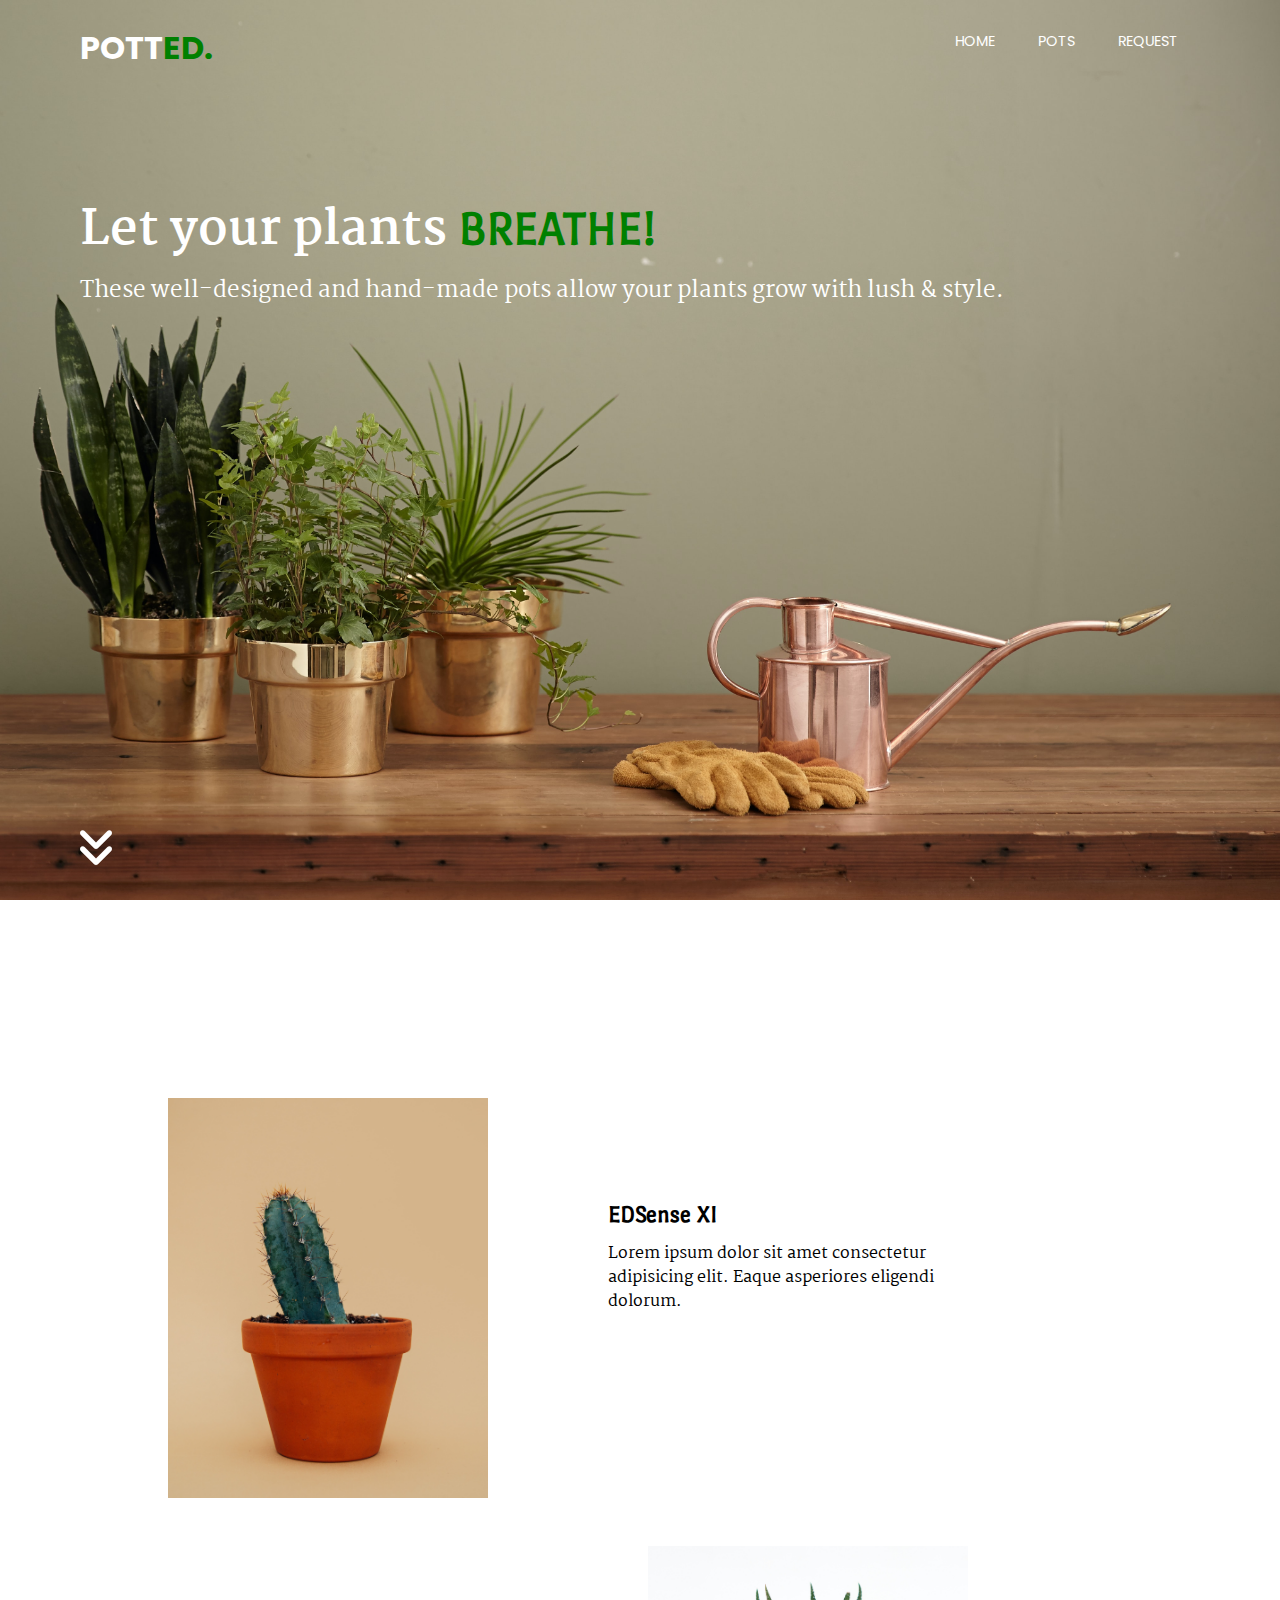
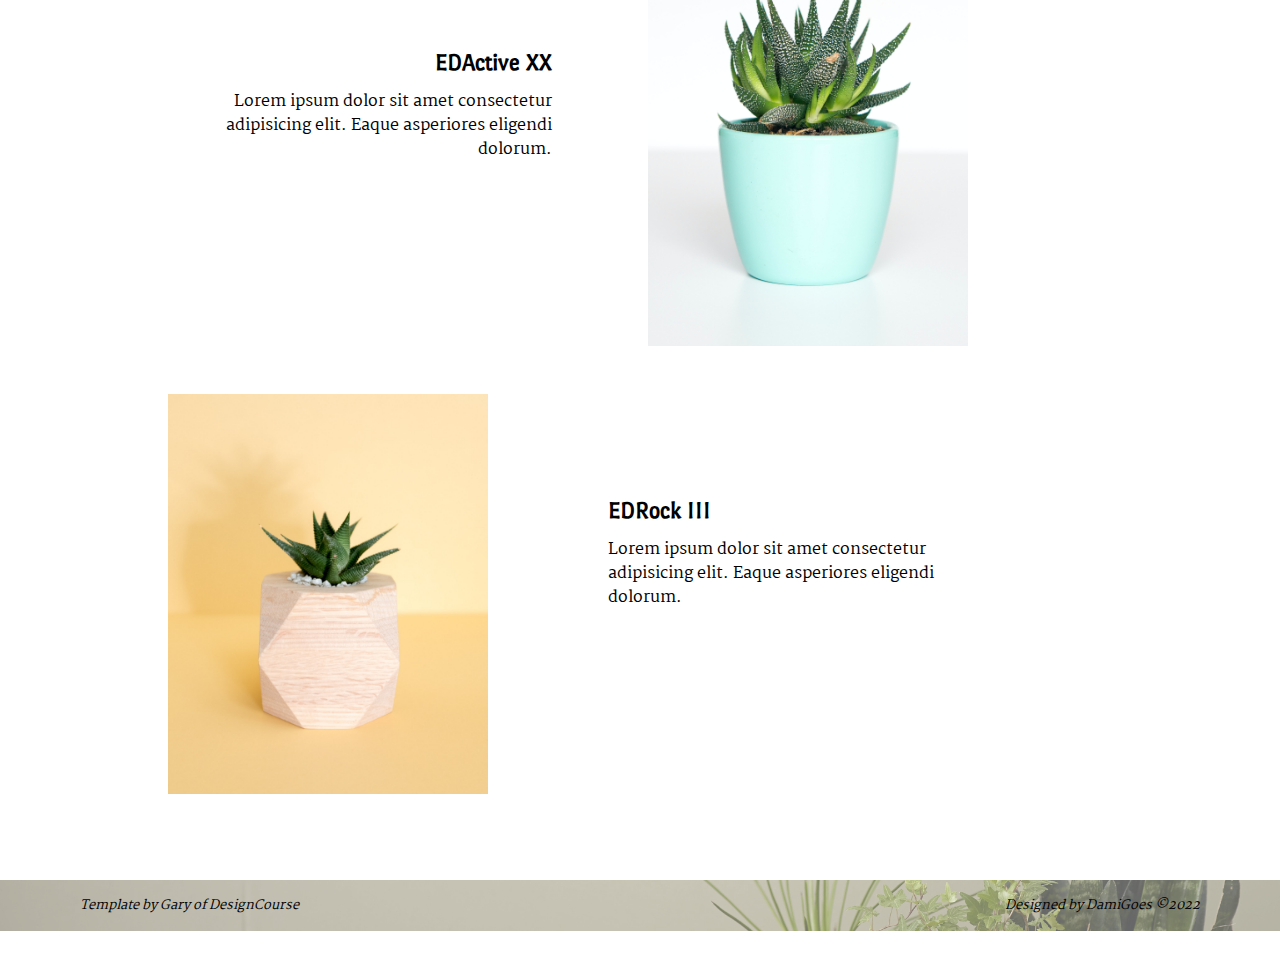
<file: pottedLP/index.html>
<!DOCTYPE html>
<html lang="en">
    <head>
        <meta charset="UTF-8">
        <meta http-equiv="X-UA-Compatible" content="IE=edge">
        <meta name="viewport" content="width=device-width, initial-scale=1.0">
        <title>EDsense Plant Pots</title>
        <link rel="preconnect" href="https://fonts.googleapis.com">
        <link rel="preconnect" href="https://fonts.gstatic.com" crossorigin>
        <link href="https://fonts.googleapis.com/css2?family=Martel:wght@200&family=Poppins:wght@400;700&family=Port+Lligat+Sans&display=swap" rel="stylesheet"> 
        <link rel="stylesheet" href="css/main.css">
    </head>
    <body>
        <div class="hero-img"></div> <!-- Creates a div for our background image which will be styled using css -->
        <div class="container">
            <header>
                <a href="#" class="logo"> POTT<span>ED.</span></a>
                <nav>
                    <svg class="close" aria-hidden="true" focusable="false" data-prefix="fas" data-icon="xmark" role="img" xmlns="http://www.w3.org/2000/svg" viewBox="0 0 320 512">
                        <path fill="none" d="M310.6 361.4c12.5 12.5 12.5 32.75 0 45.25C304.4 412.9 296.2 416 288 416s-16.38-3.125-22.62-9.375L160 301.3L54.63 406.6C48.38 412.9 40.19 416 32 416S15.63 412.9 9.375 406.6c-12.5-12.5-12.5-32.75 0-45.25l105.4-105.4L9.375 150.6c-12.5-12.5-12.5-32.75 0-45.25s32.75-12.5 45.25 0L160 210.8l105.4-105.4c12.5-12.5 32.75-12.5 45.25 0s12.5 32.75 0 45.25l-105.4 105.4L310.6 361.4z"></path>
                    </svg>
                    <ul>
                        <li><a href="#"> Home </a></li>
                        <li><a href="#"> Pots </a></li>
                        <li><a href="#"> Request </a></li>
                    </ul>
                </nav>
                <svg class="hamburger-menu" aria-hidden="true" focusable="false" data-prefix="fas" data-icon="bars" role="img" xmlns="http://www.w3.org/2000/svg" viewBox="0 0 448 512">
                    <path fill="none" d="M0 96C0 78.33 14.33 64 32 64H416C433.7 64 448 78.33 448 96C448 113.7 433.7 128 416 128H32C14.33 128 0 113.7 0 96zM0 256C0 238.3 14.33 224 32 224H416C433.7 224 448 238.3 448 256C448 273.7 433.7 288 416 288H32C14.33 288 0 273.7 0 256zM416 448H32C14.33 448 0 433.7 0 416C0 398.3 14.33 384 32 384H416C433.7 384 448 398.3 448 416C448 433.7 433.7 448 416 448z"></path>
                </svg>
            </header>
            <section class="hero">
                <h1> Let your plants <span>BREATHE!</span></h1>
                <p class="sub-head">
                    These well-designed and hand-made pots allow your plants grow with lush & style.   
                </p>
                <svg class="down-arrow" aria-hidden="true" focusable="false" data-prefix="fas" data-icon="angles-down" role="img" xmlns="http://www.w3.org/2000/svg" viewBox="0 0 384 512">
                    <path fill="none" d="M169.4 278.6C175.6 284.9 183.8 288 192 288s16.38-3.125 22.62-9.375l160-160c12.5-12.5 12.5-32.75 0-45.25s-32.75-12.5-45.25 0L192 210.8L54.63 73.38c-12.5-12.5-32.75-12.5-45.25 0s-12.5 32.75 0 45.25L169.4 278.6zM329.4 265.4L192 402.8L54.63 265.4c-12.5-12.5-32.75-12.5-45.25 0s-12.5 32.75 0 45.25l160 160C175.6 476.9 183.8 480 192 480s16.38-3.125 22.62-9.375l160-160c12.5-12.5 12.5-32.75 0-45.25S341.9 252.9 329.4 265.4z"></path>
                </svg>
            </section>
            <div class="product-info-grid">
                <div class="product">
                    <img src="./images/pot1.jpg" alt="">
                    <div class="content p1">
                        <p class="title"> EDSense XI</p>
                        <p class="desc"> Lorem ipsum dolor sit amet consectetur adipisicing elit. Eaque asperiores eligendi dolorum.</p>      
                    </div>
                </div>    
                <div class="product flip">
                    <img src="./images/pot2.jpg" alt="">
                    <div class="content p1">
                        <p class="title"> EDActive XX</p>
                        <p class="desc"> Lorem ipsum dolor sit amet consectetur adipisicing elit. Eaque asperiores eligendi dolorum.</p>    
                    </div>
                </div>
                <div class="product">
                    <img src="./images/pot5.jpg" alt="">
                    <div class="content p3">
                        <p class="title"> EDRock III</p>
                        <p class="desc"> Lorem ipsum dolor sit amet consectetur adipisicing elit. Eaque asperiores eligendi dolorum.</p>    
                    </div>
                </div>    
                 
                    <!--
                    <div class="content-empty1"></div>
                    <div class="content-empty2"></div>
                    <img class="side-img" src="./images/pot3.jpg" alt="">
                    -->
            </div>
            <footer>
                <div class="footer-container">
                    <div class="footer-img"></div>
                    <div class="left">
                        <p>Template by Gary of DesignCourse</p>
                    </div>
                    <div class="right">
                        <p>Designed by DamiGoes &copy;2022</p>
                    </div>
                </div>  
            </footer>
        </div>    
    </body>
</html>
</file>
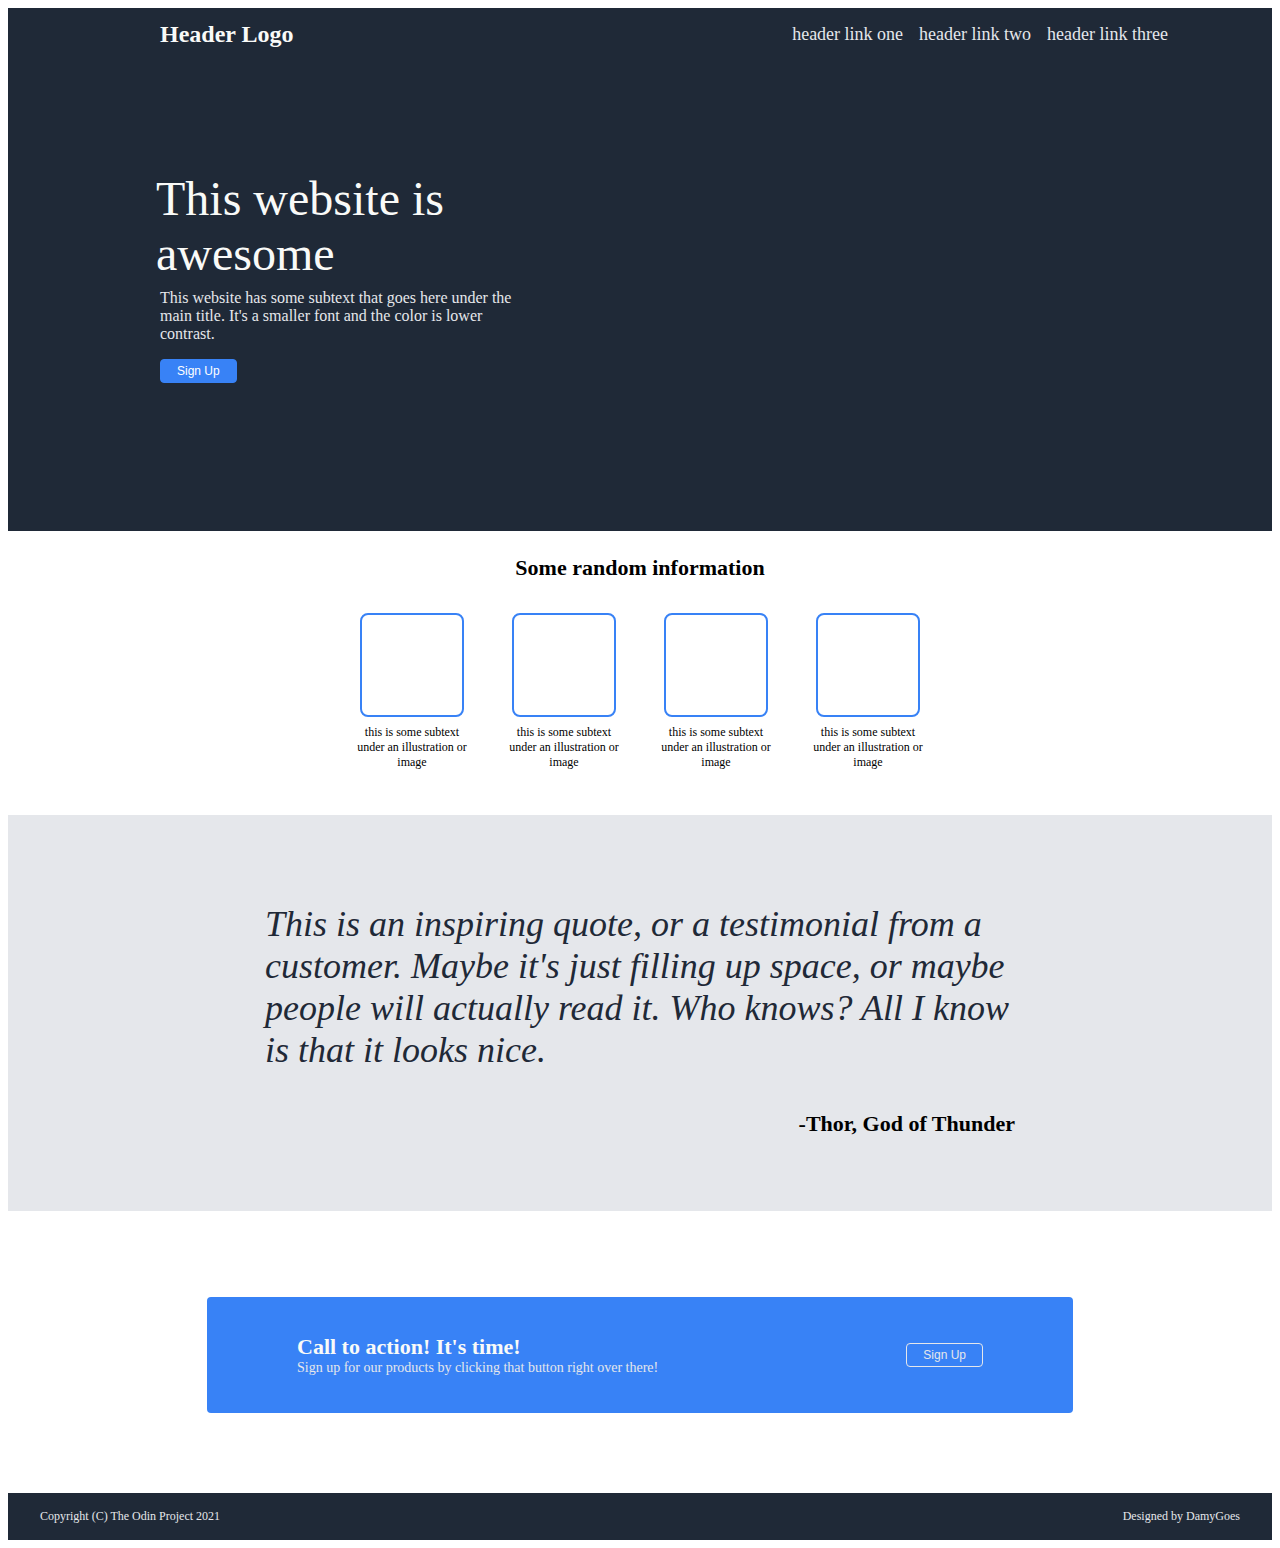
<file: staticLandingPage/index.html>
<!DOCTYPE html>
<html lang="en">
<head>
    <meta charset="UTF-8">
    <meta http-equiv="X-UA-Compatible" content="IE=edge">
    <meta name="viewport" content="width=device-width, initial-scale=1.0">
    <title>My First Landing Page</title>
    <link rel="stylesheet" href="./style.css">
</head>
<body>
    <div class="header">
        <div class="logo"> Header Logo </div>
        
        <ul class="links">
            <li><a href="google.com"> header link one </a></li>
            <li><a href="google.com"> header link two </a></li>
            <li><a href="google.com"> header link three </a></li>
        </ul> 
    </div>

    <div class="hero"> 
        <div class="left-box">
            <div class="main"> This website is awesome </div>
            <p class="text-up"> This website has some subtext that goes here under the main title. It's a smaller font and the color is lower contrast. </p>
            <button class="button"> Sign Up </button>
        </div>

        <div class="placeholder">
        </div>
    </div>

    

    <div class="info"> Some random information </div>

    <div class="offer">
        <div class="card">
            <div class="text"> this is some subtext under an illustration or image </div>
        </div>

        <div class="card">
            <div class="text"> this is some subtext under an illustration or image </div>
        </div>

        <div class="card">
            <div class="text"> this is some subtext under an illustration or image </div>
        </div>

        <div class="card">
            <div class="text"> this is some subtext under an illustration or image </div>
        </div>      
    </div>

    <div class="testimonial">
        <blockquote> This is an inspiring quote, or a testimonial from a customer. Maybe it's just filling up space, or maybe people will actually read it. Who knows? All I know is that it looks nice. </blockquote>
        <p class="text-quote"> -Thor, God of Thunder </p>
    </div>

    <div class="bottom">
        <div class="bb-box">
            <div class="box1"> 
                <div class="cta"> Call to action! It's time! </div>
                <div class="text-down"> Sign up for our products by clicking that button right over there! </div>
            </div>
            <div class="box2">
                <button class="button-below"> Sign Up </button>
            </div>
        </div>
    </div>

    <div class="footer">
        <div class="copy"> Copyright (C) The Odin Project 2021 </div>
        <div class="author"> Designed by DamyGoes </div>
    </div>
</body>
</html>
</file>
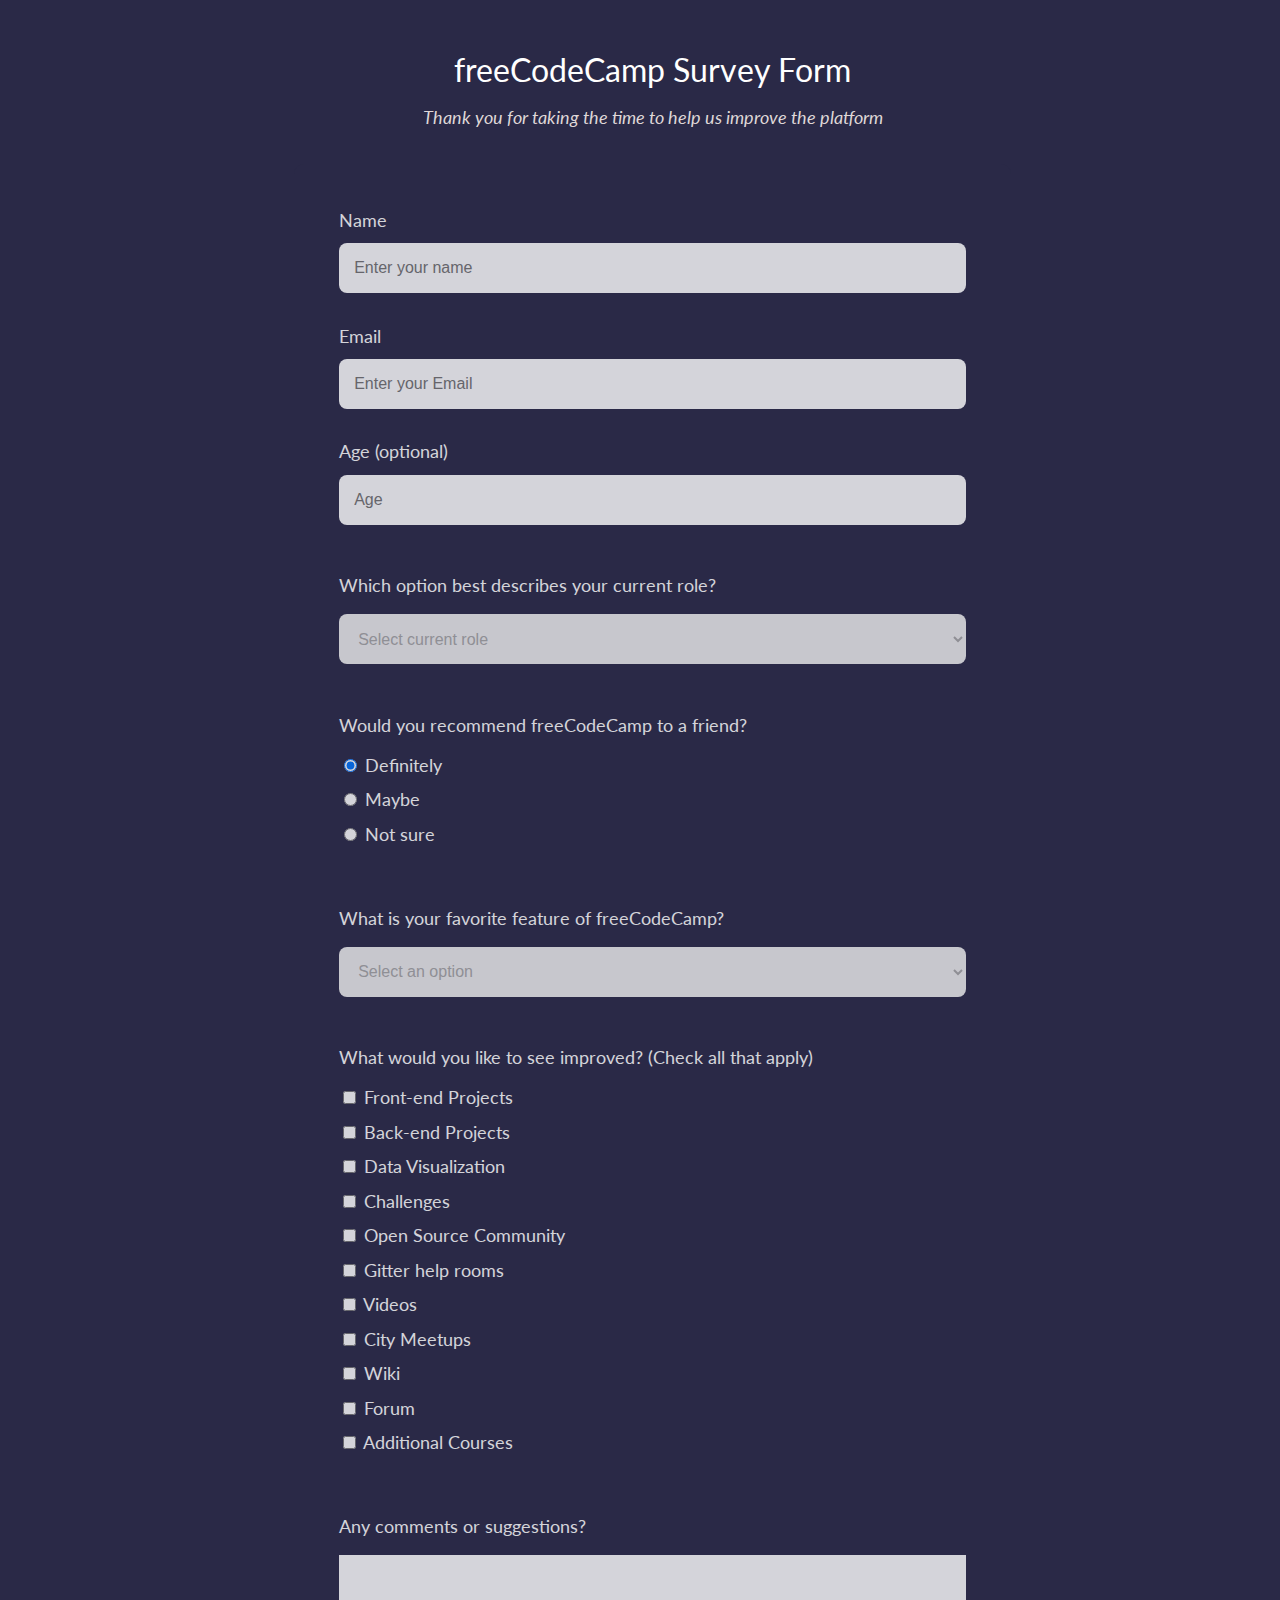
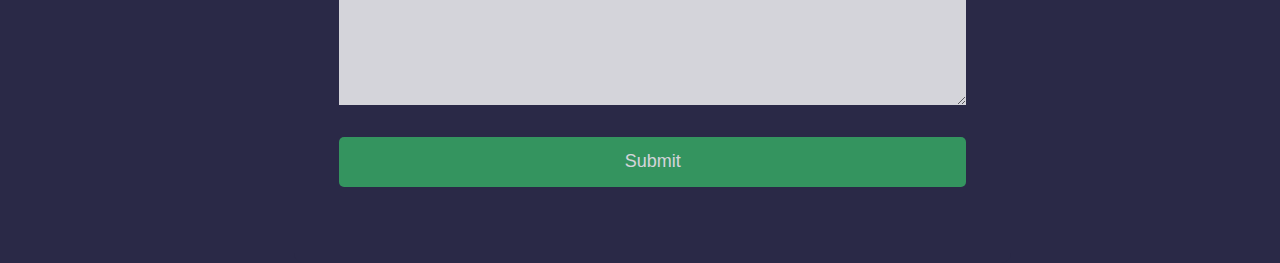
<file: surveyForm/index.html>
<!DOCTYPE html>
<html lang="en">
    <head>
        <meta charset="UTF-8">
        <meta http-equiv="X-UA-Compatible" content="IE=edge">
        <meta name="viewport" content="width=device-width, initial-scale=1.0">
        <link rel="preconnect" href="https://fonts.googleapis.com">
        <link rel="preconnect" href="https://fonts.gstatic.com" crossorigin>
        <link href="https://fonts.googleapis.com/css2?family=Lato:wght@100;300;400;700;900&display=swap" rel="stylesheet">
        <link rel="stylesheet" href="./style.css">
        <title> Survey Form </title>
    </head>
    <body>
        <div class="container">
            <header class="header">
                <h1 id="title" class="text-center">freeCodeCamp Survey Form</h1>
                <p id="description" class="description text-center">
                    Thank you for taking the time to help us improve the platform
                </p>
            </header>
            <form id="survey-form">
                <div class="form-group">
                    <label id="name-label" for="name">
                        Name
                    </label>
                    <input type="text" name="name" id="name" class="form-control" placeholder="Enter your name" required/>
                </div>
                <div class="form-group">
                    <label id="email-label" for="email">
                        Email
                    </label>
                    <input type="email" name="email" id="email" class="form-control" placeholder="Enter your Email" required/>
                </div>
                <div class="form-group">
                    <label id="number-label" for="number">
                        Age <span class="clue">(optional)</span>
                    </label>
                    <input type="number" name="age" id="number" min="10" max="99" class="form-control" placeholder="Age"/>
                </div>
                <div class="form-group">
                    <p>
                        Which option best describes your current role?
                    </p>
                    <select id="dropdown" name="role" class="form-control" required>
                        <option disabled selected value>Select current role</option>
                        <option value="student">Student</option>
                        <option value="job">Full Time Job</option>
                        <option value="learner">Full Time Learner</option>
                        <option value="preferNo">Prefer not to say</option>
                        <option value="other">Other</option>
                    </select>
                </div>     
                <div class="form-group">
                    <p>
                        Would you recommend freeCodeCamp to a friend?
                    </p>
                    <label>
                        <input name="user-recommend" value="definitely" type="radio" class="input-radio" checked/>
                        Definitely
                    </label>
                    <label>
                        <input name="user-recommend" value="maybe" type="radio" class="input-radio"/>
                        Maybe
                    </label>
                    <label>
                        <input name="user-recommend" value="ot-sure" type="radio" class="input-radio"/>
                        Not sure
                    </label>
                </div>     
                <div class="form-group">
                    <p>
                        What is your favorite feature of freeCodeCamp?
                    </p>
                    <select id="most-like" name="mostLike" class="form-control" required>
                        <option disabled selected value>Select an option</option>
                        <option value="challenges">Challenges</option>
                        <option value="projects">Projects</option>
                        <option value="community">Community</option>
                        <option value="openSource">Open Source</option>
                    </select>
                </div>      
                <div class="form-group">
                    <p>
                        What would you like to see improved?
                        <span class="clue">(Check all that apply)</span>
                    </p>
                    <label>
                        <input name="prefer" value="front-end-projects" type="checkbox" class="input-checkbox"/>
                        Front-end Projects
                    </label>
                    <label>
                        <input name="prefer" value="back-end-projects" type="checkbox" class="input-checkbox"/> 
                        Back-end Projects
                    </label>
                    <label>
                        <input name="prefer" value="data-visualization" type="checkbox" class="input-checkbox"/>
                        Data Visualization
                    </label>
                    <label>
                        <input name="prefer" value="challenges" type="checkbox" class="input-checkbox"/>
                        Challenges
                    </label>
                    <label>
                        <input name="prefer" value="open-source-community" type="checkbox" class="input-checkbox"/>
                        Open Source Community
                    </label>
                    <label>
                        <input name="prefer" value="gitter-help-rooms" type="checkbox" class="input-checkbox"/>
                        Gitter help rooms
                    </label>
                    <label>
                        <input name="prefer" value="videos" type="checkbox" class="input-checkbox"/>
                        Videos
                    </label>
                    <label>
                        <input name="prefer" value="city-meet-ups" type="checkbox" class="input-checkbox"/>
                        City Meetups
                    </label>
                    <label>
                        <input name="prefer" value="wiki" type="checkbox" class="input-checkbox"/>
                        Wiki
                    </label>
                    <label>
                        <input name="prefer" value="form" type="checkbox" class="input-checkbox"/>
                        Forum
                    </label>
                    <label>
                        <input name="prefer" value="additional-courses" type="checkbox" class="input-checkbox"/>
                        Additional Courses
                    </label>
                </div>      
                <div class="form-group">
                    <p>Any comments or suggestions?</p>
                    <textarea id="comments" class="input-textarea" name="comment" placeholder="Enter your comment here...">   
                    </textarea>
                </div>      
                <div class="form-group">
                    <button type="submit" id="submit" class="submit-button">
                        Submit
                    </button>
                </div>
            </form>
        </div>
    </body>
</html>
</file>
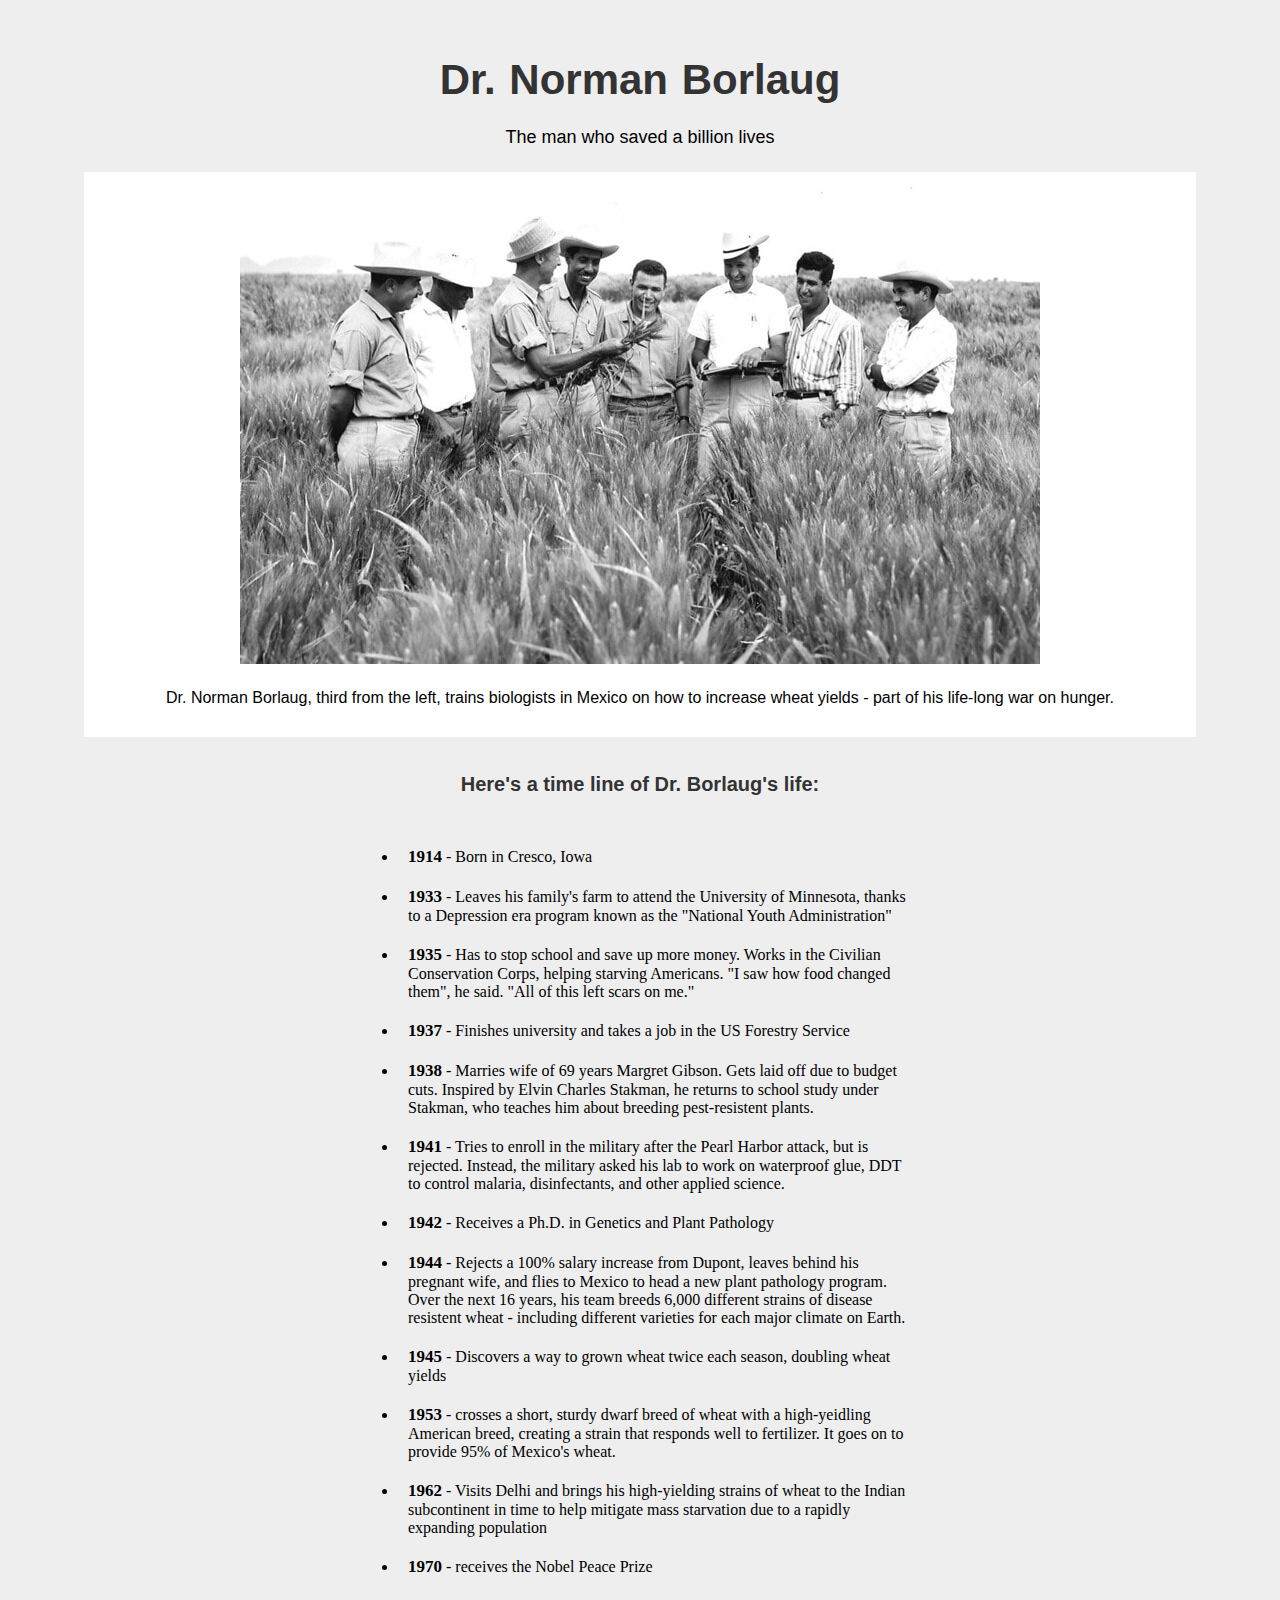
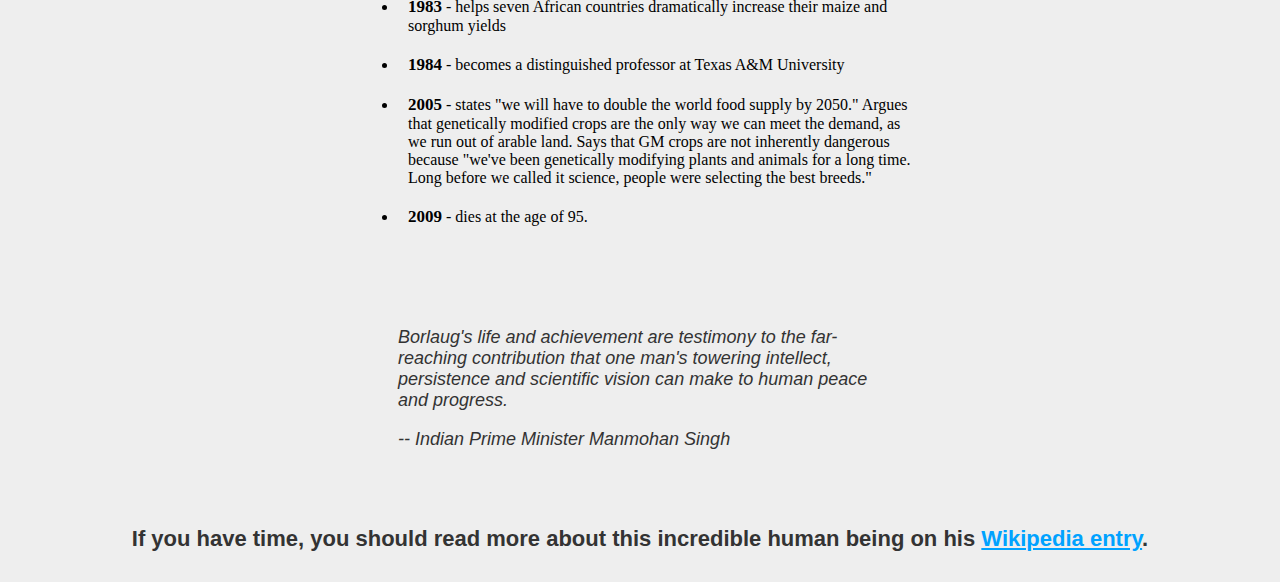
<file: tributePage/index.html>
<!DOCTYPE html>
<html lang="en">
<head>
    <meta charset="UTF-8">
    <meta http-equiv="X-UA-Compatible" content="IE=edge">
    <meta name="viewport" content="width=device-width, initial-scale=1.0">
    <title> Tribute Page </title>
    <link rel="stylesheet" href="./style.css">
</head>
<body>
    <header>
        <h1 id="title"> Dr. Norman Borlaug </h1>
        <p> The man who saved a billion lives </p>
    </header>
    <main id="main">
        <figure id="img-div">
            <img id="image" src="./93b230a4-borlaug-sonora.jpeg" alt="Dr. Norman Borlaug, far left, poses for a picture with other biologists after a community talk">
            <figcaption id="img-caption"> Dr. Norman Borlaug, third from the left, trains biologists in Mexico on how to increase wheat yields - part of his life-long war on hunger. </figcaption>
        </figure>
        <article id="tribute-info">
            <p class="tribute-heading"> 
                Here's a time line of Dr. Borlaug's life: 
            </p>
            <div class="timeline">
                <ul >
                    <li><span>1914</span> - Born in Cresco, Iowa </li>
                    <li><span>1933</span> - Leaves his family's farm to attend the University of Minnesota, thanks to a Depression era program known as the "National Youth Administration" </li>
                    <li><span>1935</span> -  Has to stop school and save up more money. Works in the Civilian Conservation Corps, helping starving Americans. "I saw how food changed them", he said. "All of this left scars on me." </li>
                    <li><span>1937</span> - Finishes university and takes a job in the US Forestry Service </li>
                    <li><span>1938</span> - Marries wife of 69 years Margret Gibson. Gets laid off due to budget cuts. Inspired by Elvin Charles Stakman, he returns to school study under Stakman, who teaches him about breeding pest-resistent plants. </li>
                    <li><span>1941</span> - Tries to enroll in the military after the Pearl Harbor attack, but is rejected. Instead, the military asked his lab to work on waterproof glue, DDT to control malaria, disinfectants, and other applied science. </li>
                    <li><span>1942</span> - Receives a Ph.D. in Genetics and Plant Pathology </li>
                    <li><span>1944</span> - Rejects a 100% salary increase from Dupont, leaves behind his pregnant wife, and flies to Mexico to head a new plant pathology program. Over the next 16 years, his team breeds 6,000 different strains of disease resistent wheat - including different varieties for each major climate on Earth. </li>
                    <li><span>1945</span> - Discovers a way to grown wheat twice each season, doubling wheat yields </li>
                    <li><span>1953</span> - crosses a short, sturdy dwarf breed of wheat with a high-yeidling American breed, creating a strain that responds well to fertilizer. It goes on to provide 95% of Mexico's wheat. </li>
                    <li><span>1962</span> - Visits Delhi and brings his high-yielding strains of wheat to the Indian subcontinent in time to help mitigate mass starvation due to a rapidly expanding population </li>
                    <li><span>1970</span> - receives the Nobel Peace Prize </li>
                    <li><span>1983</span> -  helps seven African countries dramatically increase their maize and sorghum yields </li>
                    <li><span>1984</span> - becomes a distinguished professor at Texas A&M University </li>
                    <li><span>2005</span> - states "we will have to double the world food supply by 2050." Argues that genetically modified crops are the only way we can meet the demand, as we run out of arable land. Says that GM crops are not inherently dangerous because "we've been genetically modifying plants and animals for a long time. Long before we called it science, people were selecting the best breeds." </li>
                    <li><span>2009</span> - dies at the age of 95. </li>
                </ul>
            </div>
            <blockquote>
                <p>
                    Borlaug's life and achievement are testimony to the far-reaching contribution that one man's towering intellect, persistence and scientific vision can make to human peace and progress.
                </p>
                <p>
                    -- Indian Prime Minister Manmohan Singh
                </p class="author">
            </blockquote>
        </article>
    </main>
    <footer>
        <p> 
            If you have time, you should read more about this incredible human being on his <a id="tribute-link" href="https://en.wikipedia.org/wiki/Norman_Borlaug" target="_blank">Wikipedia entry</a>.
        </p>
    </footer>
    
</body>
</html>
</file>
<file: pottedLP/css/main.css>
/* It is best practice to start your styling with mobile view first before tab and desktop views */
/*----- 1. Global Styling -----*/
body {
  margin: 1.5em;
}

a {
  text-decoration: none;
  font-size: 1.3rem;
}

li {
  list-style-type: none;
}

/*----- 2. The Background Image -----*/
.hero-img {
  position: absolute;
  top: 0;
  left: 0;
  background: url(../images/pot4.jpg);
  width: 100%;
  height: 100vh;
  z-index: -1;
  background-size: cover;
  background-position-x: 20%;
  background-position-y: 20%;
}

/*----- 3. The Header -----*/
header {
  display: -webkit-box;
  display: -ms-flexbox;
  display: flex;
  -webkit-box-pack: justify;
      -ms-flex-pack: justify;
          justify-content: space-between;
  margin-bottom: 8em;
}

header .logo {
  color: white;
  font-family: 'Poppins', sans-serif;
  font-weight: bold;
  font-size: 2rem;
}

header .logo span {
  color: #008000;
}

header nav {
  position: fixed;
  right: 0;
  top: 0;
  height: 100vh;
  background: white;
  width: 50%;
  z-index: 999;
  text-transform: uppercase;
  -webkit-transform: translateX(100%);
          transform: translateX(100%);
  -webkit-transition: -webkit-transform .5s ease-in-out;
  transition: -webkit-transform .5s ease-in-out;
  transition: transform .5s ease-in-out;
  transition: transform .5s ease-in-out, -webkit-transform .5s ease-in-out;
}

header nav .close {
  float: right;
  margin: 2em;
  width: 1.5em;
  stroke: black;
}

header nav .close path {
  fill: black;
}

header nav ul {
  padding: 0;
  margin-top: 8em;
}

header nav a {
  color: black;
  font-family: 'Poppins', sans-serif;
  font-weight: normal;
  padding: .75em 2em;
  display: block;
  /* To Animate the navigation links, we use :hover and "&" basically declares a continuation of the code regarding the a{} styling above */
}

header nav a:hover {
  background: #008000;
}

header .hamburger-menu {
  width: 2em;
  margin: -.6em;
  cursor: pointer;
  stroke: white;
}

header .hamburger-menu path {
  fill: white;
}

/*----- 4. The Hero Section -----*/
section.hero {
  height: 90vh;
}

section.hero h1 {
  font-size: 3rem;
  color: white;
  font-family: 'Martel', serif;
  line-height: 3.6rem;
  margin-bottom: -.2em;
}

section.hero h1 span {
  color: #008000;
  font-family: 'Port Lligat Sans', sans-serif;
}

section.hero .sub-head {
  font-size: 1.4rem;
  font-family: 'Martel', serif;
  color: white;
}

section.hero .down-arrow {
  stroke: white;
  position: absolute;
  bottom: 2em;
  width: 2em;
}

section.hero .down-arrow path {
  fill: white;
}

/*----- 5. The Product Section -----*/
.product-info-grid {
  display: -webkit-box;
  display: -ms-flexbox;
  display: flex;
  -webkit-box-orient: vertical;
  -webkit-box-direction: normal;
      -ms-flex-direction: column;
          flex-direction: column;
  padding: 2em;
  margin: .5em;
  /*.side-img{
        // visibility: hidden; // this hides the last image in the product section on the mobile view
        height: 35em;
    }*/
}

.product-info-grid .product {
  display: -webkit-box;
  display: -ms-flexbox;
  display: flex;
  -webkit-box-orient: vertical;
  -webkit-box-direction: normal;
      -ms-flex-direction: column;
          flex-direction: column;
}

.product-info-grid .content {
  margin: 0em .5em 5em .5em;
  line-height: .5em;
}

.product-info-grid img {
  width: 100%;
  -o-object-fit: cover;
     object-fit: cover;
  height: 25em;
}

.product-info-grid .title {
  font-family: 'Port Lligat Sans', sans-serif;
  font-weight: bold;
  font-size: 1.5rem;
}

.product-info-grid .desc {
  font-family: 'Martel', serif;
  line-height: 1.5rem;
}

/*----- 6. The Footer -----*/
.footer-container {
  display: -webkit-box;
  display: -ms-flexbox;
  display: flex;
  -webkit-box-pack: justify;
      -ms-flex-pack: justify;
          justify-content: space-between;
  -webkit-box-align: center;
      -ms-flex-align: center;
          align-items: center;
  width: 100%;
  margin-top: .5em;
  font-family: 'Martel', serif;
  font-size: .8rem;
  font-style: italic;
}

.footer-container .footer-img {
  background: url(../images/pot4.jpg);
  position: absolute;
  width: 100%;
  z-index: -1;
  background-size: cover;
  background-position: center;
  -webkit-transform: scaleX(-1);
          transform: scaleX(-1);
  opacity: 0.6;
  height: 4em;
  left: 0;
}

/*----- 7. Media Queries -----*/
@media only screen and (min-width: 630px) {
  body {
    margin: 1.5em 5em;
  }
}

@media only screen and (min-width: 890px) {
  .hamburger-menu {
    display: none;
  }
  header nav {
    -webkit-transform: translateX(0);
            transform: translateX(0);
    position: unset;
    display: block;
    width: auto;
    height: auto;
    background: none;
  }
  header nav .close {
    display: none;
  }
  header nav ul {
    display: -webkit-box;
    display: -ms-flexbox;
    display: flex;
    margin: 0;
  }
  header nav ul a {
    padding: .5em 1.5em;
    font-size: .9rem;
    color: white;
  }
  /*
    // This whole section doesn't not look good with our current website, so we will ignore it. However, I have chosen to leave the code here to serve as reference for future projects.
    .hero-img{
        left: unset; // this will detach the hero background image
        right: 0; // we set this value to 0 because we want to move the image right
        width: 50%; // this will allow the image take up half of the screen size
        height: 42em; // this sets a fixed height for the background image
    }

    header .logo{
        color: black; // this will change the logo color to black
    }
    section.hero h1, section.hero .sub-head{
        color: black; // this will change the title and sub-title in the hero section to black
    }
    section.hero{
        color: black;
        height: auto;
        width: 40%;
        margin-bottom: 8em;

        .down-arrow{
            stroke: black;
            position: unset;
            path{
                fill: black;
            }
        }
    }
    */
  .product-info-grid {
    display: -webkit-box;
    display: -ms-flexbox;
    display: flex;
    -webkit-box-orient: vertical;
    -webkit-box-direction: normal;
        -ms-flex-direction: column;
            flex-direction: column;
    padding: 2.5em;
    margin: 1.5em;
    width: 80%;
  }
  .product-info-grid .product {
    display: -webkit-box;
    display: -ms-flexbox;
    display: flex;
    -webkit-box-orient: horizontal;
    -webkit-box-direction: normal;
        -ms-flex-direction: row;
            flex-direction: row;
    -webkit-box-pack: justify;
        -ms-flex-pack: justify;
            justify-content: space-between;
    -webkit-box-align: center;
        -ms-flex-align: center;
            align-items: center;
    padding: 1.5em;
  }
  .product-info-grid .product img {
    width: 20em;
    margin-right: 3em;
  }
  .product-info-grid .product .content {
    text-align: left;
    width: 25em;
    -webkit-box-pack: center;
        -ms-flex-pack: center;
            justify-content: center;
    -ms-flex-line-pack: center;
        align-content: center;
  }
  .product-info-grid .product.flip {
    -webkit-box-orient: horizontal;
    -webkit-box-direction: reverse;
        -ms-flex-flow: row-reverse;
            flex-flow: row-reverse;
  }
  .product-info-grid .product.flip img {
    margin-left: 3em;
    position: relative;
  }
  .product-info-grid .product.flip .content {
    text-align: right;
    margin-right: 3em;
  }
}
/*# sourceMappingURL=main.css.map */
</file>
<file: staticLandingPage/style.css>
body {
    text-align: center;
}

/* Make one container - "Header" for Logo and Links */
/* Make another container - "Hero" for Hero text and Banner Image */
/* Since Header and Hero share some properties, I group those properties together */

.header, .hero {
  display: flex;
  justify-content: space-between;
  align-items: center;
  padding-left: 100px;
  padding-right: 100px;
  background-color: #1f2937;
}

.header {
    padding-bottom: 100px;
}

.logo {
    margin-left: 52px;
    font-size: 24px;
    font-weight: bold;
    color: #f9faf8;
}

ul {
    list-style-type: none;
    display: flex;
    justify-content: space-between;
    gap: 16px;
    margin-right: 4px;
    text-align: right;
}

a {
    text-decoration: none;
    font-size: 18px;
    color: #e5e7eb;
}

/* Configure other properties in the "Hero" - like banner image and left-box */

.left-box {
    display: flex;
    flex-direction: column;
    align-items: flex-start;
    width: 300px;
    height: 200px;
    padding-left: 10px;
    padding-bottom: 150px;
    background-color: #1f2937;
}

.main {
    width: 300px;
    text-align: left;
    font-size: 48px;
    font-weight: extra-bold;
    margin-left: 38px;
    color: #f9faf8;
}

.text-up {
    width: 380px;
    text-align: left;
    margin-left: 42px;
    margin-top: 8px;
    color: #e5e7eb;

}

.button {
    border-style: solid;
    margin-left: 42px;
    border-radius: 4px;
    border-width: 1px;
    padding: 4px 16px;
    border-color: #3882f6;
    color: white;
    font-size: 12px;
    text-align: center;
    background-color: #3882f6;
}

.placeholder {
    display: flex;
    flex-shrink: 0;
    width: 600px;
    height: 100px;
    padding-left: 10px;
    padding-bottom: 150px;
    margin-bottom: 120px;
    border: none;
    /* border: 1px solid #3882f6; */
    /* border-radius: 0; */
    background-image: url(https://via.placeholder.com/600);
}

/* Styling the secon section */
.offer {
    display: flex;
    justify-content: center;
    margin: 8px 72px;
    padding: 16px 0px 52px 0px;
}

.info {
    font-size: 22px;
    font-weight: bold;
    color: black;
    margin-top: 16px;
    margin-bottom: 0px;
    padding: 8px

}

.card {
    width: 100px;
    height: 100px;
    border-radius: 8px;
    border: 2px solid #3882f6;
    margin: 0px 24px;
    background-image: url(https://via.placeholder.com/100);
}

.text {
    font-size: 12px;
    width: 120px;
    text-align: center;
    margin-top: 110px;
    margin-left: -10px;
}

/* Styling the third section */
.testimonial {
    display: flex;
    flex-direction: column;
    align-items: center;
    padding: 52px;
    margin: 46px 0px 46px 0px;
    background-color: #e5e7eb;
}

blockquote {
    width: 750px;
    text-align: left;
    font-size: 36px;
    font-style: italic;
    color: #1f2937;
}

.text-quote {
    text-align: right;
    font-weight: bold;
    font-size: 22px;
    width: 750px;
    margin-top: 4px;
}

/* Styling the fourth section */
.bottom {
    display: flex;
    flex-direction: column;
    align-items: center;
    margin-right: 72px;
    margin-left: 72px;
    padding-top: 8px;
    padding-bottom: 32px;
}

.bb-box {
    display: flex;
    justify-content: space-between;
    align-items: center;
    border: 1px;
    border-radius: 4px;
    background-color: #3882f6;
    width: 850px;
    height: 100px;
    gap: 52px;
    padding: 8px;
    margin: 32px 0px;
}

.box1 {
    width: 1200px;
    text-align: left;
    margin-left: 82px;
}

.box2 {
    width: 600px;
    text-align: right;
    margin-right: 82px;
}

.cta {
    font-size: 22px;
    font-weight: bold;
    color: #f9faf8;
}

.text-down {
    font-size: 14px;
    color: #e5e7eb;
}

.button-below {
    border-style: solid;
    border-radius: 4px;
    padding: 4px 16px;
    border-width: 1px;
    border-color: #e5e7eb;
    color: #e5e7eb;
    font-size: 12px;
    text-align: center;
    background-color: #3882f6;
}

/* Styling the Footer */
.footer {
    display: flex;
    justify-content: space-between;
    padding: 16px 32px;
}
.footer {
    color: #e5e7eb;
    background-color: #1f2937;
    margin-top: 16px;
    font-size: 12px;
}
</file>
<file: tributePage/style.css>
body, header, main, figure, #tribute-info{  /* This line sets the structure of the body, header, main and figure divs */
    display: flex;
    flex-direction: column;
    align-items: center;
}
body{
    background-color: #eee;
}
header{
    padding: 10px;
    margin: 10px;
}
#title{
    font-family: -apple-system, BlinkMacSystemFont, 'Segoe UI', Roboto, Oxygen, Ubuntu, Cantarell, 'Open Sans', 'Helvetica Neue', sans-serif;
    font-weight: bold;
    font-size: 42px;
    word-spacing: 2px;
    margin-bottom: 5px;
    color: #333;
    text-align: center;
}
header p{
    margin-bottom: 2px;
    font-size: 18px;
    font-family: -apple-system, BlinkMacSystemFont, 'Segoe UI', Roboto, Oxygen, Ubuntu, Cantarell, 'Open Sans', 'Helvetica Neue', sans-serif;
}
#img-div{
   background-color: white;
   width: 80%;
   padding: 5px 50px;
   margin-top: 2px;
}
#image{
    width: 90%;
    max-width: fit-content;
}
figcaption{
    font-family: -apple-system, BlinkMacSystemFont, 'Segoe UI', Roboto, Oxygen, Ubuntu, Cantarell, 'Open Sans', 'Helvetica Neue', sans-serif;
    font-size: 16px;
    margin: 25px;
}

.tribute-heading{
    font-family:Arial, Helvetica, sans-serif;
    font-weight: bold;
    font-size: 20px;
    margin-bottom: 5px;
    color: #333;
}

.timeline, blockquote{
    padding: 20px 350px;
    overflow: auto;  /* This wraps the text that may spill out of the container */
}
li{
    padding: 10px;
    font-size: 16px;
}
span{
    font-weight: bold;
    font-size: 17px;
}
blockquote p{
    font-style: italic;
    font-size: large;
    font-family: -apple-system, BlinkMacSystemFont, 'Segoe UI', Roboto, Oxygen, Ubuntu, Cantarell, 'Open Sans', 'Helvetica Neue', sans-serif;
    color: #333;
}

footer p{
    font-weight: bold;
    font-family: -apple-system, BlinkMacSystemFont, 'Segoe UI', Roboto, Oxygen, Ubuntu, Cantarell, 'Open Sans', 'Helvetica Neue', sans-serif;
    font-size: 22px;
    color: #333;
}
a{
    color: rgb(0, 162, 255);
}
</file>
<file: surveyForm/style.css>
*{
    box-sizing: border-box; /* resets default browser settings */ 
}
body{
    width: 100%; /* width & height sets body/background to fill up the whole screen */
    height: 100%; /* width & height sets body/background to fill up the whole screen */
    margin: 0px; /* makes sure background is locked to the screen edges */
    font-family: Lato, -apple-system, BlinkMacSystemFont, 'Segoe UI', Roboto, Oxygen, Ubuntu, Cantarell, 'Open Sans', 'Helvetica Neue', sans-serif;
    background-size:cover; /* sets background image to fill up the whole body area without repeating */
    background-position:center; /* centers the background image */
    background-attachment: fixed; /* locks the background position in place, so it doesn't move with all the other contents */
    background-blend-mode:overlay; /* defines how the purple color layer and the background image is blended/mixed together */
    background-color: #2A2947; /* places a purple color layer on top of the background image */
    background-image: url(https://cdn.freecodecamp.org/testable-projects-fcc/images/survey-form-background.jpeg);
}    

.container, #survey-form, .form-group, .header{ /* defines the outline/flow of the id & class divs */
    display: flex;
    flex-direction: column;
}
.container{
    width: 70%;
    margin-left: 16%;
    border: none;
}

#title{
    color: white;
    font-size: 32px;
    font-weight: normal;
    text-align: center;
    margin-top: 50px;
    margin-bottom: 12px;
}
#description{
    text-align: center;
    margin-top: 5px;
    font-size: large;
    font-weight: normal;
    font-style: italic;
    color: rgb(223, 215, 215);
}

#survey-form{
    width: 80%;
    margin-left: 10%;
    margin-top: 2%;
    background-color: #2A2947;
    padding: 5%;
    font-size: large;
    border-radius: 10px;
    opacity: 0.8;
}

.form-group{
   margin-bottom: 5%;
   color: white;

}
label{
    margin-bottom: 2%;
}

 .form-control{
    border-radius: 8px;
    height: 50px;
    border: none;
    font-size: medium;
    color: darkgray;
    padding: 15px;
}
.input-textarea{
    height: 150px;
    border: none;

}
.submit-button{
    background-color: #37AF65;
    border-radius: 5px;
    color: white;
    height: 50px;
    border: none;
    font-size: large;
}
</file>
